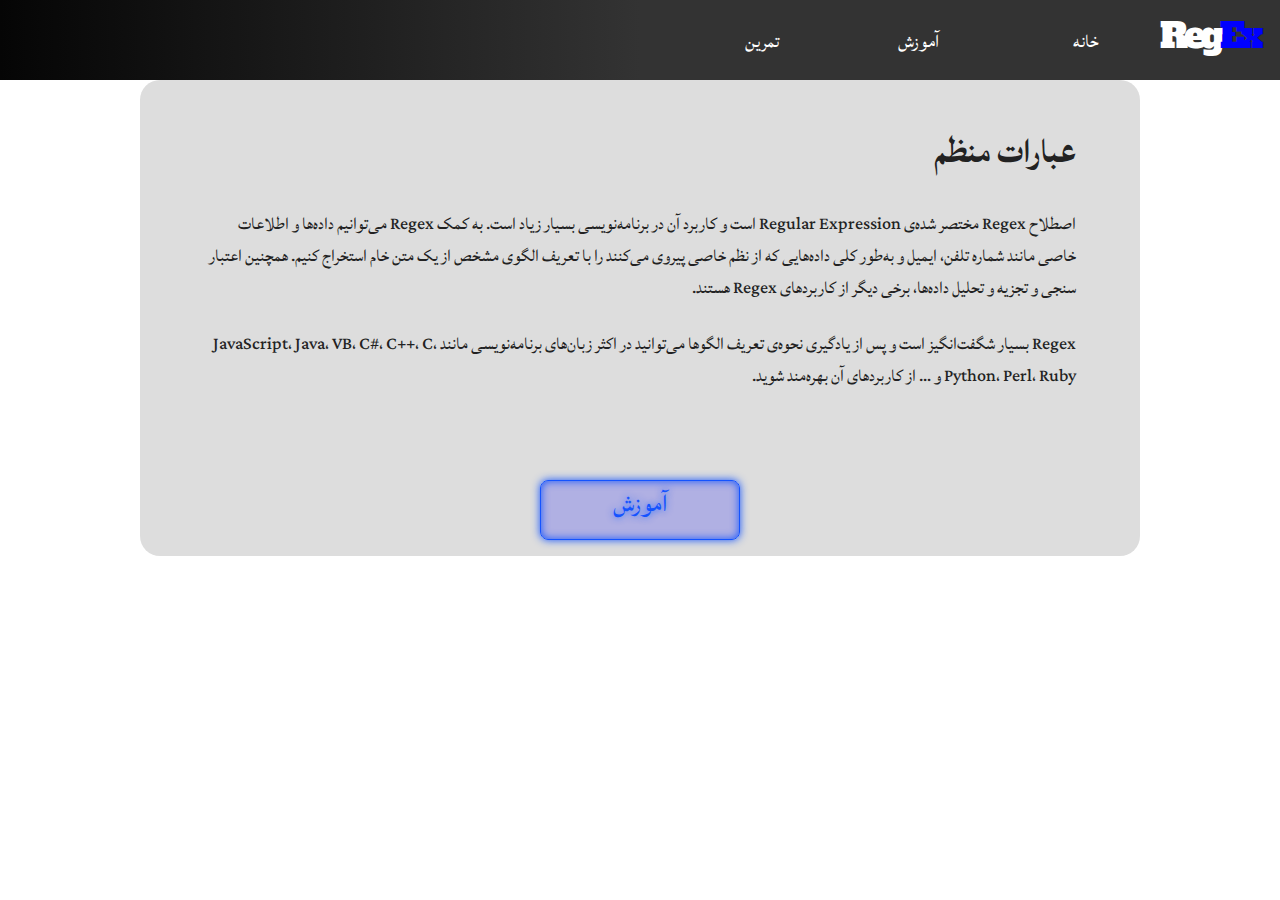
<file: index.html>
<!DOCTYPE html>
<html lang="en">
<head>
    <meta charset="UTF-8">
    <meta http-equiv="X-UA-Compatible" content="IE=edge">
    <meta name="viewport" content="width=device-width, initial-scale=1.0">
    <link rel="stylesheet" href="https://use.fontawesome.com/releases/v5.15.3/css/all.css" integrity="sha384-SZXxX4whJ79/gErwcOYf+zWLeJdY/qpuqC4cAa9rOGUstPomtqpuNWT9wdPEn2fk" crossorigin="anonymous">
    <link rel="preconnect" href="https://fonts.gstatic.com">
    <link href="https://fonts.googleapis.com/css2?family=Alfa+Slab+One&display=swap" rel="stylesheet">
    <link href="https://fonts.googleapis.com/css2?family=Lateef&display=swap" rel="stylesheet">
    <link rel="stylesheet" href="./css/main.css">
    <title>خانه</title>
</head>
<body>
    <nav> 
        <ul>
            <li class="logo">Reg<span class="color-1">Ex</span> </li>
            <li><a href="./index.html"><i class="fas fa-home"></i> خانه </a></li>
            <li><a href="./tutorial.html"><i class="fab fa-leanpub"></i> آموزش </a></li>
            <li><a href="./exercise.html"><i class="fab fa-phoenix-framework"></i> تمرین </i></a></li>
        </ul>
    </nav>
    <section id="home">
        <div class="container">
            <h1>عبارات منظم</h1>
            <p>
                اصطلاح Regex مختصر شده‌ی Regular Expression است و کاربرد آن در برنامه‌نویسی بسیار زیاد است. به کمک Regex می‌توانیم داده‌ها و اطلاعات خاصی مانند شماره تلفن، ایمیل و به‌طور کلی داده‌هایی که از نظم خاصی پیروی می‌کنند را با تعریف الگوی مشخص از یک متن خام استخراج کنیم. همچنین اعتبار سنجی و تجزیه و تحلیل داده‌ها، برخی دیگر از کاربردهای Regex هستند.
            </p>
            <p>
                Regex بسیار شگفت‌انگیز است و پس از یادگیری نحوه‌ی تعریف الگوها می‌توانید در اکثر زبان‌های برنامه‌نویسی مانند JavaScript، Java، VB، C#، C++، C، Python، Perl، Ruby و … از کاربردهای آن بهره‌مند شوید.
            </p>
            <br><br>
            <div class="neon-btn"><a href="./tutorial.html">آموزش</a></div>
        </div>
    </section>


 
</html>
</file>
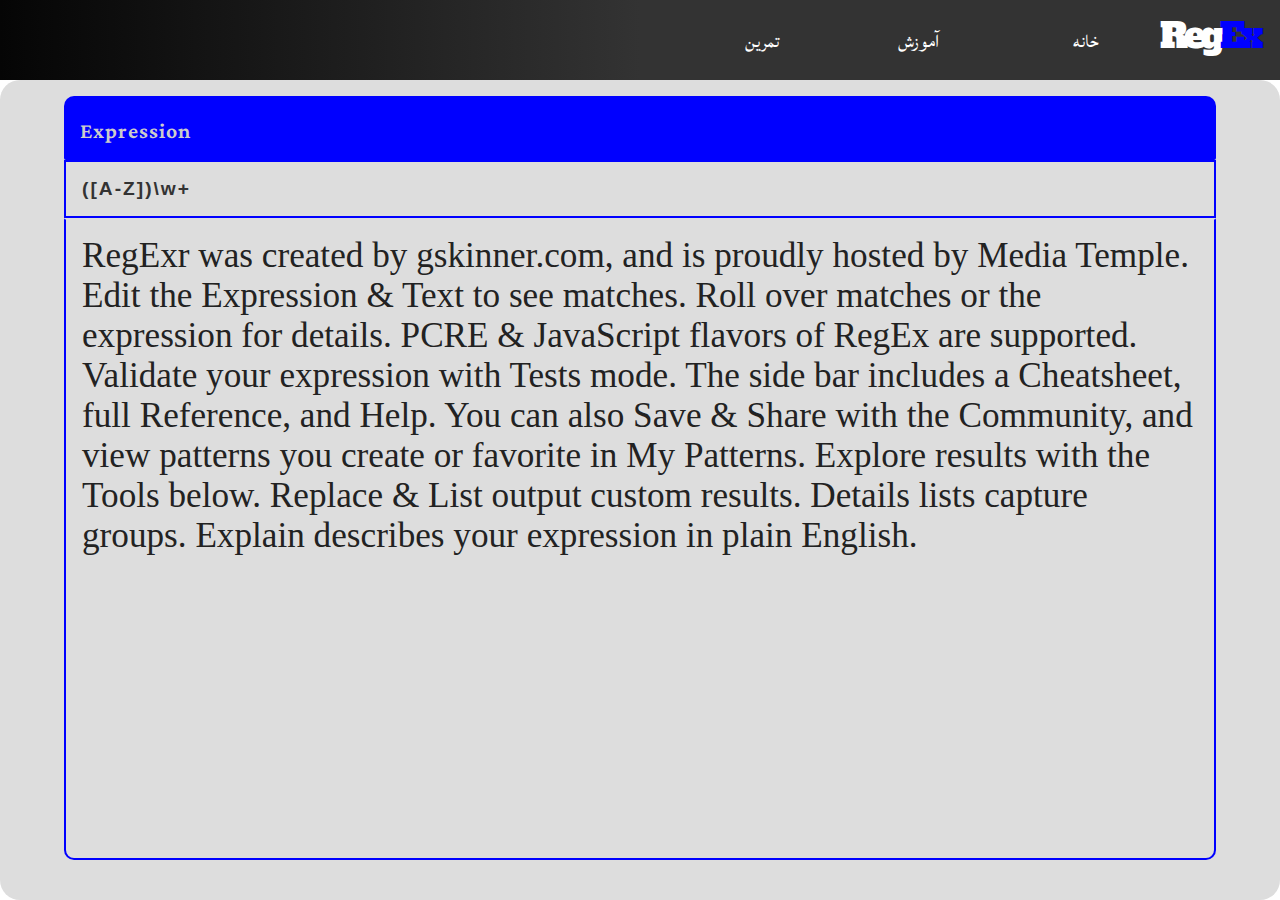
<file: exercise.html>
<!DOCTYPE html>
<html lang="en">
<head>
    <meta charset="UTF-8">
    <meta http-equiv="X-UA-Compatible" content="IE=edge">
    <meta name="viewport" content="width=device-width, initial-scale=1.0">
    <link rel="stylesheet" href="https://use.fontawesome.com/releases/v5.15.3/css/all.css" integrity="sha384-SZXxX4whJ79/gErwcOYf+zWLeJdY/qpuqC4cAa9rOGUstPomtqpuNWT9wdPEn2fk" crossorigin="anonymous">
    <link rel="preconnect" href="https://fonts.gstatic.com">
    <link href="https://fonts.googleapis.com/css2?family=Alfa+Slab+One&display=swap" rel="stylesheet">
    <link href="https://fonts.googleapis.com/css2?family=Lateef&display=swap" rel="stylesheet">
    <script src="https://cdnjs.cloudflare.com/ajax/libs/jquery/3.6.0/jquery.min.js"></script>
    <link rel="stylesheet" href="./css/main.css">
    <title>تمرین</title>
</head>
<body>
    <nav> 
        <ul>
            <li class="logo">Reg<span class="color-1">Ex</span> </li>
            <li><a href="./index.html"><i class="fas fa-home"></i> خانه </a></li>
            <li><a href="./tutorial.html"><i class="fab fa-leanpub"></i> آموزش </a></li>
            <li><a href="./exercise.html"><i class="fab fa-phoenix-framework"></i> تمرین </i></a></li>
        </ul>
    </nav>
    <section id="exercise">
        <div class="container">
            <div class="secnd-nav">
                <p>Expression</p>
            </div>
                <input type="text" name="Expression-box" id="Expression-box" autocomplete="off" value = '([A-Z])\w+' onclick = regex()>
                <p id="test-text">RegExr was created by gskinner.com, and is proudly hosted by Media Temple. Edit the Expression & Text to see matches. Roll over matches or the expression for details. PCRE & JavaScript flavors of RegEx are supported. Validate your expression with Tests mode. The side bar includes a Cheatsheet, full Reference, and Help. You can also Save & Share with the Community, and view patterns you create or favorite in My Patterns. Explore results with the Tools below. Replace & List output custom results. Details lists capture groups. Explain describes your expression in plain English.</p>
            </div>

<script>
    let RegExInput =  document.querySelector('#test-text').innerHTML;
    function regex(){
    var copy = RegExInput;
    let inputStr = document.querySelector('#Expression-box').value;
    let resultArr =copy.match(new RegExp(inputStr, 'g'));
    resultArr.sort();
    var copy = RegExInput;
    for(let i=0 ; i < resultArr.length ; i++)
        copy = copy.replaceAll(resultArr[i], "<span class='highlight'>" + resultArr[i] + "</span>");
    document.querySelector('#test-text').innerHTML=copy;
    }
    
    
    
    
    /*
    let arr = new Array(); 
    for(let i =0 ; i< resultArr.length; i++)
    arr.push(RegExInput.search(resultArr[i],'g'));

    // console.log(resultArr);
    
    for(var i=0;i<resultArr.length;i++)
    {
        highlight(resultArr[i] , arr[i]);
        console.log(i +" : " + resultArr[i] + " __ " + arr[i] );
    }


    function highlight(text , indx) {
    var inputText = document.querySelector('#test-text');
    var innerHTML = inputText.innerHTML;
    var index = indx;
    if (index >= 0) { 
    innerHTML = innerHTML.substring(0,index) + "<span class='highlight'>" + innerHTML.substring(index,index+text.length) + "</span>" + innerHTML.substring(index + text.length);
    inputText.innerHTML = innerHTML;
    }
    }*/

</script>
</body>
</html>
</file>
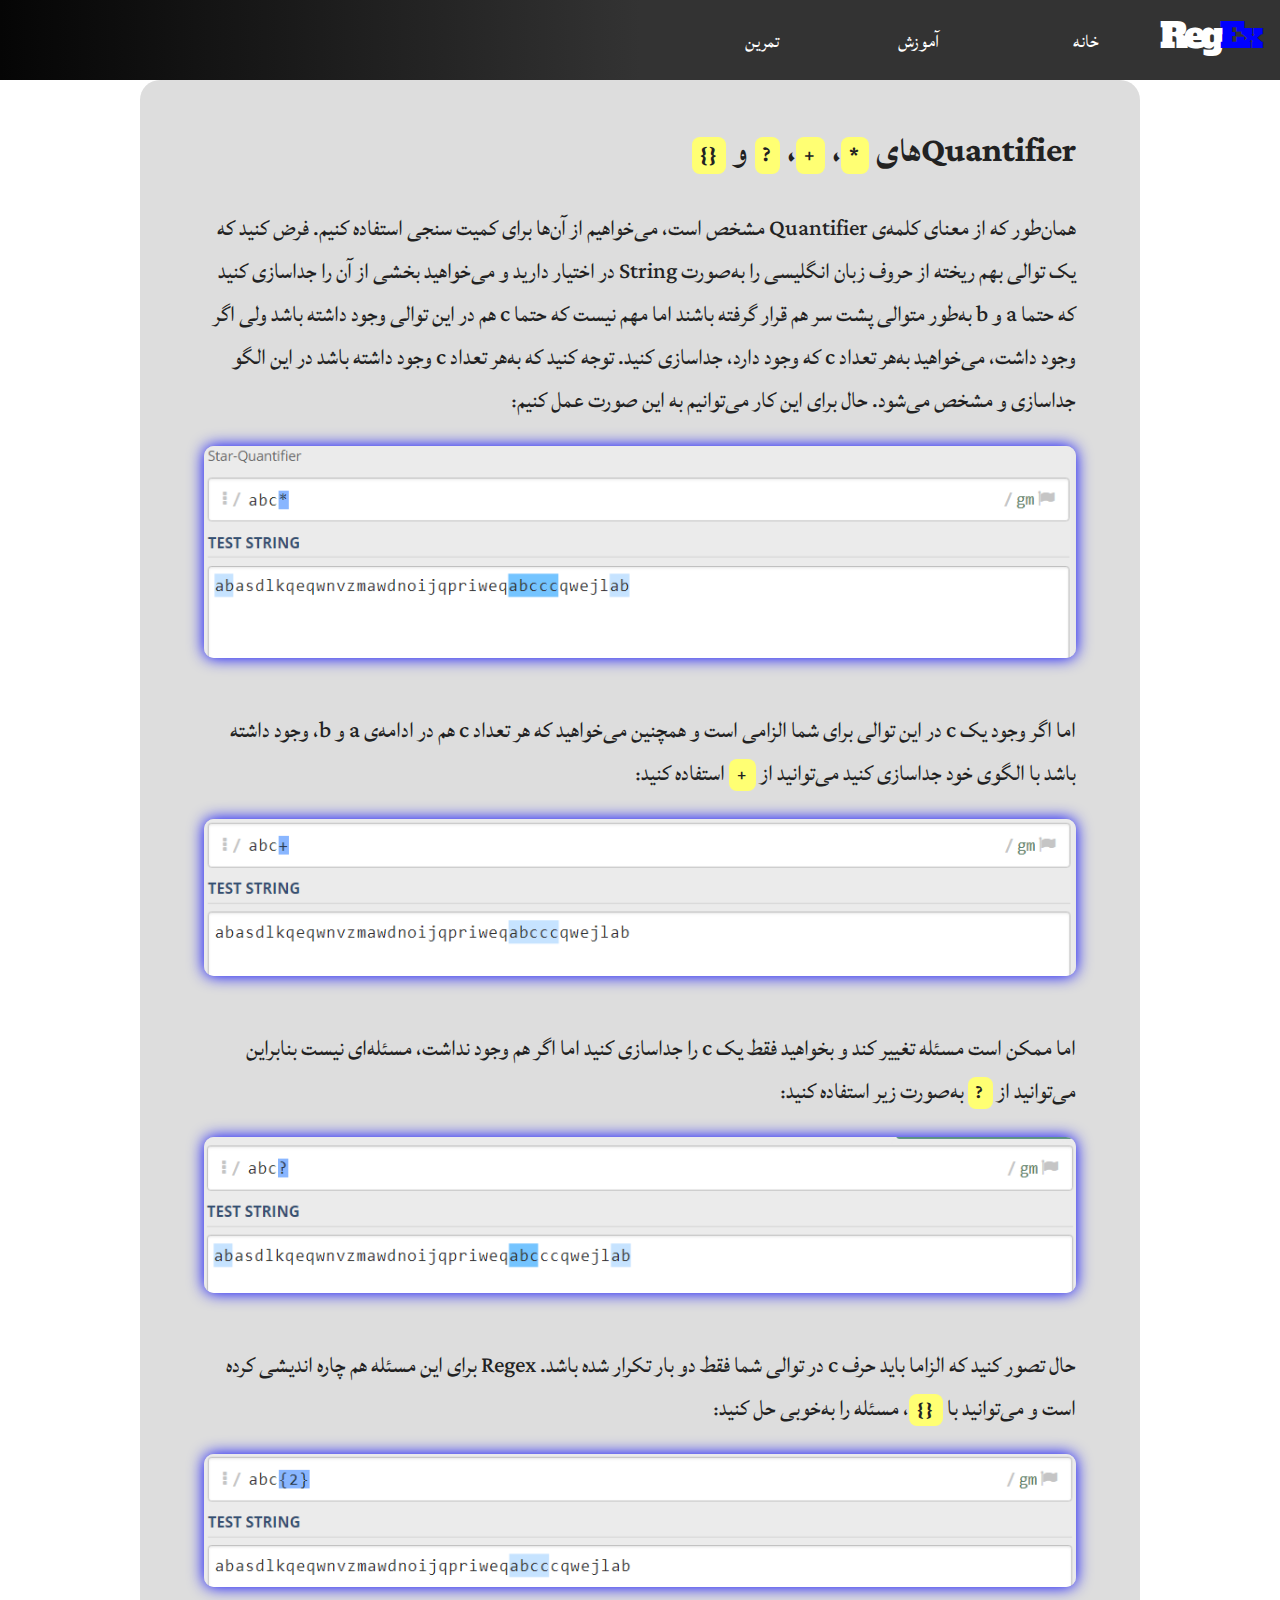
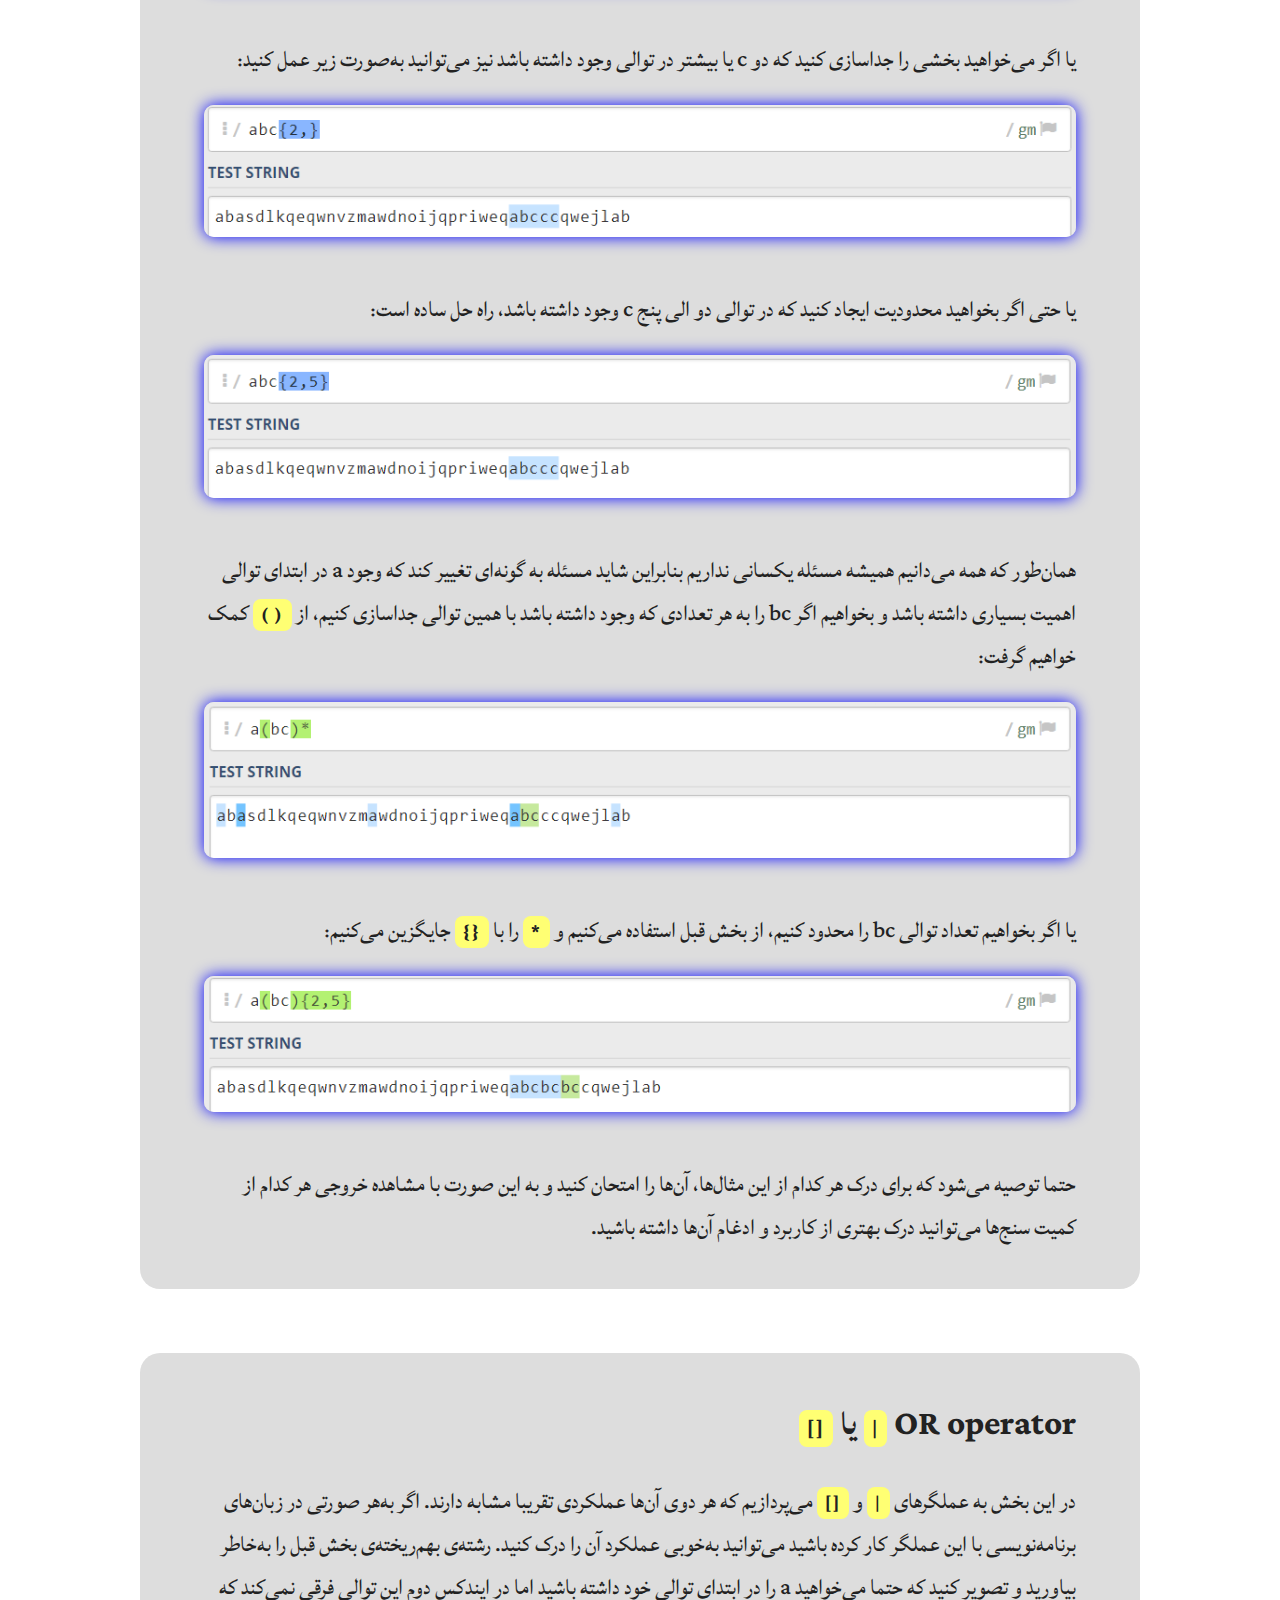
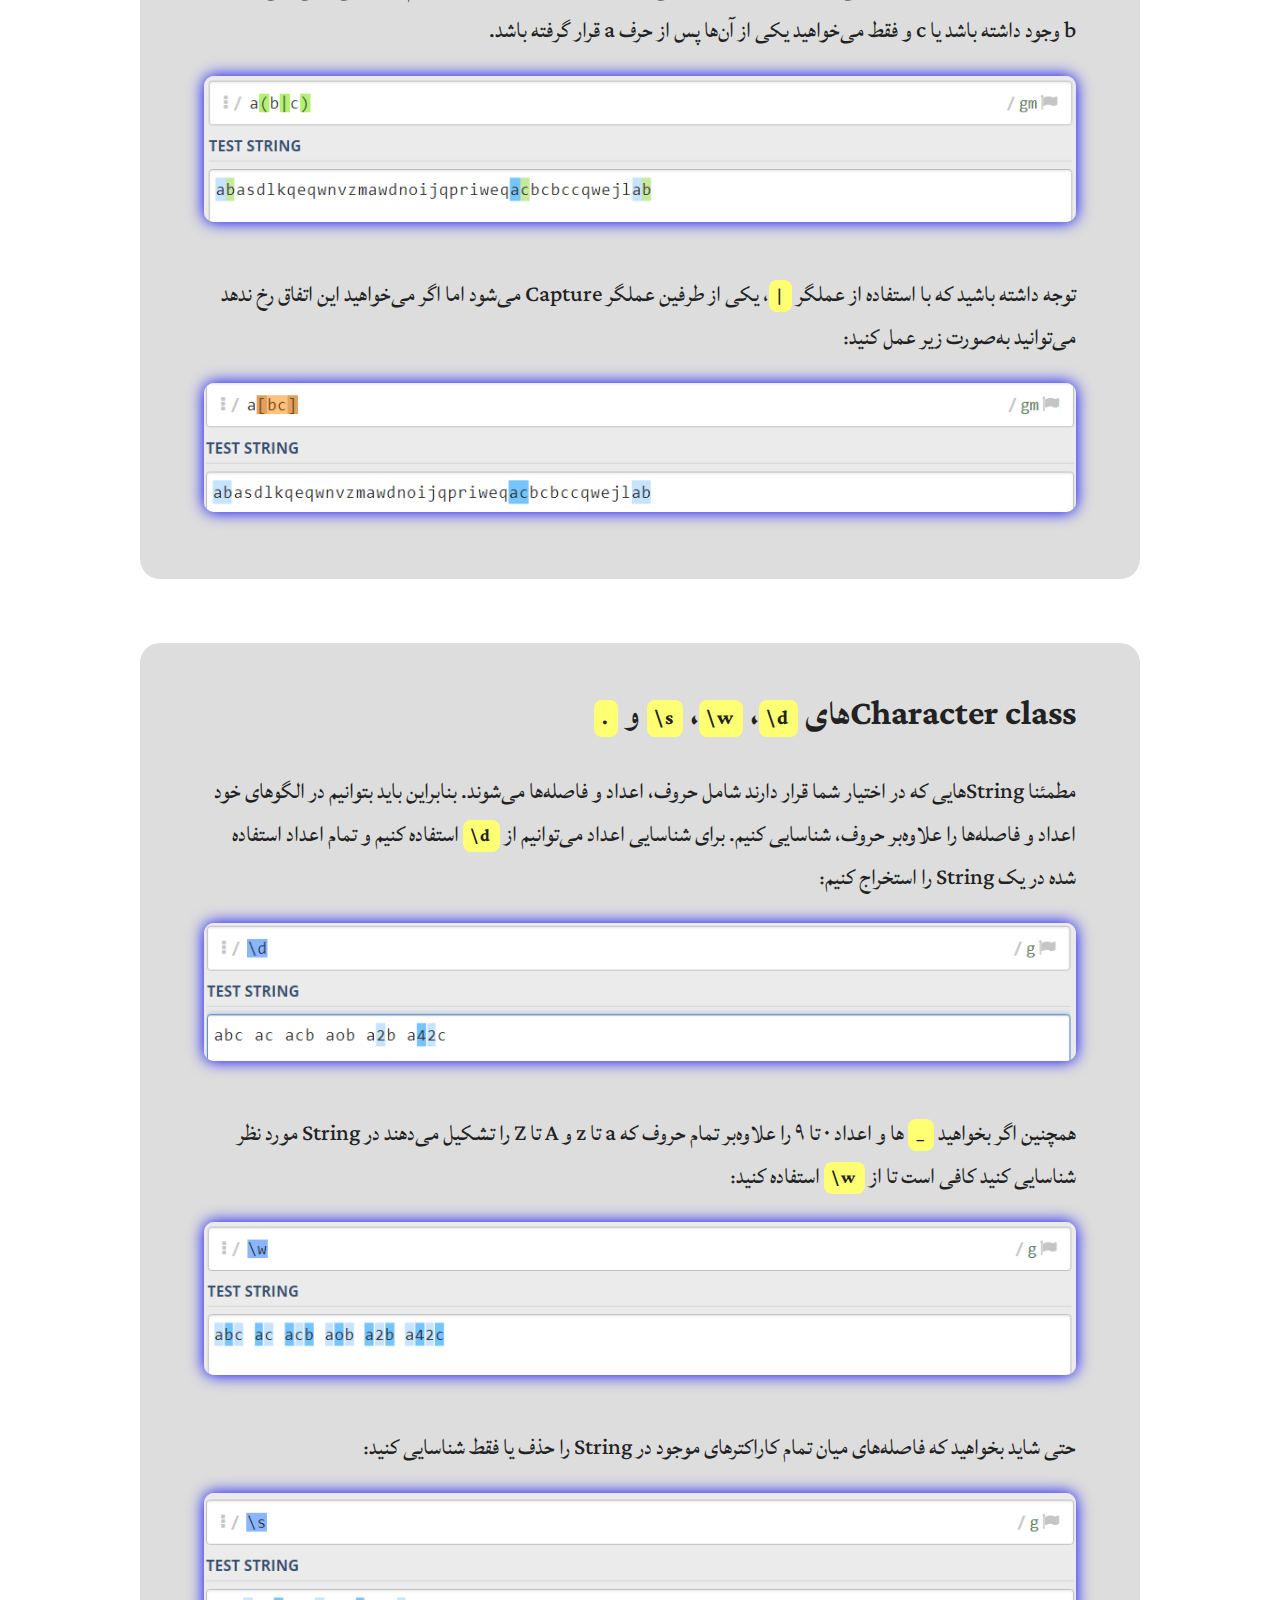
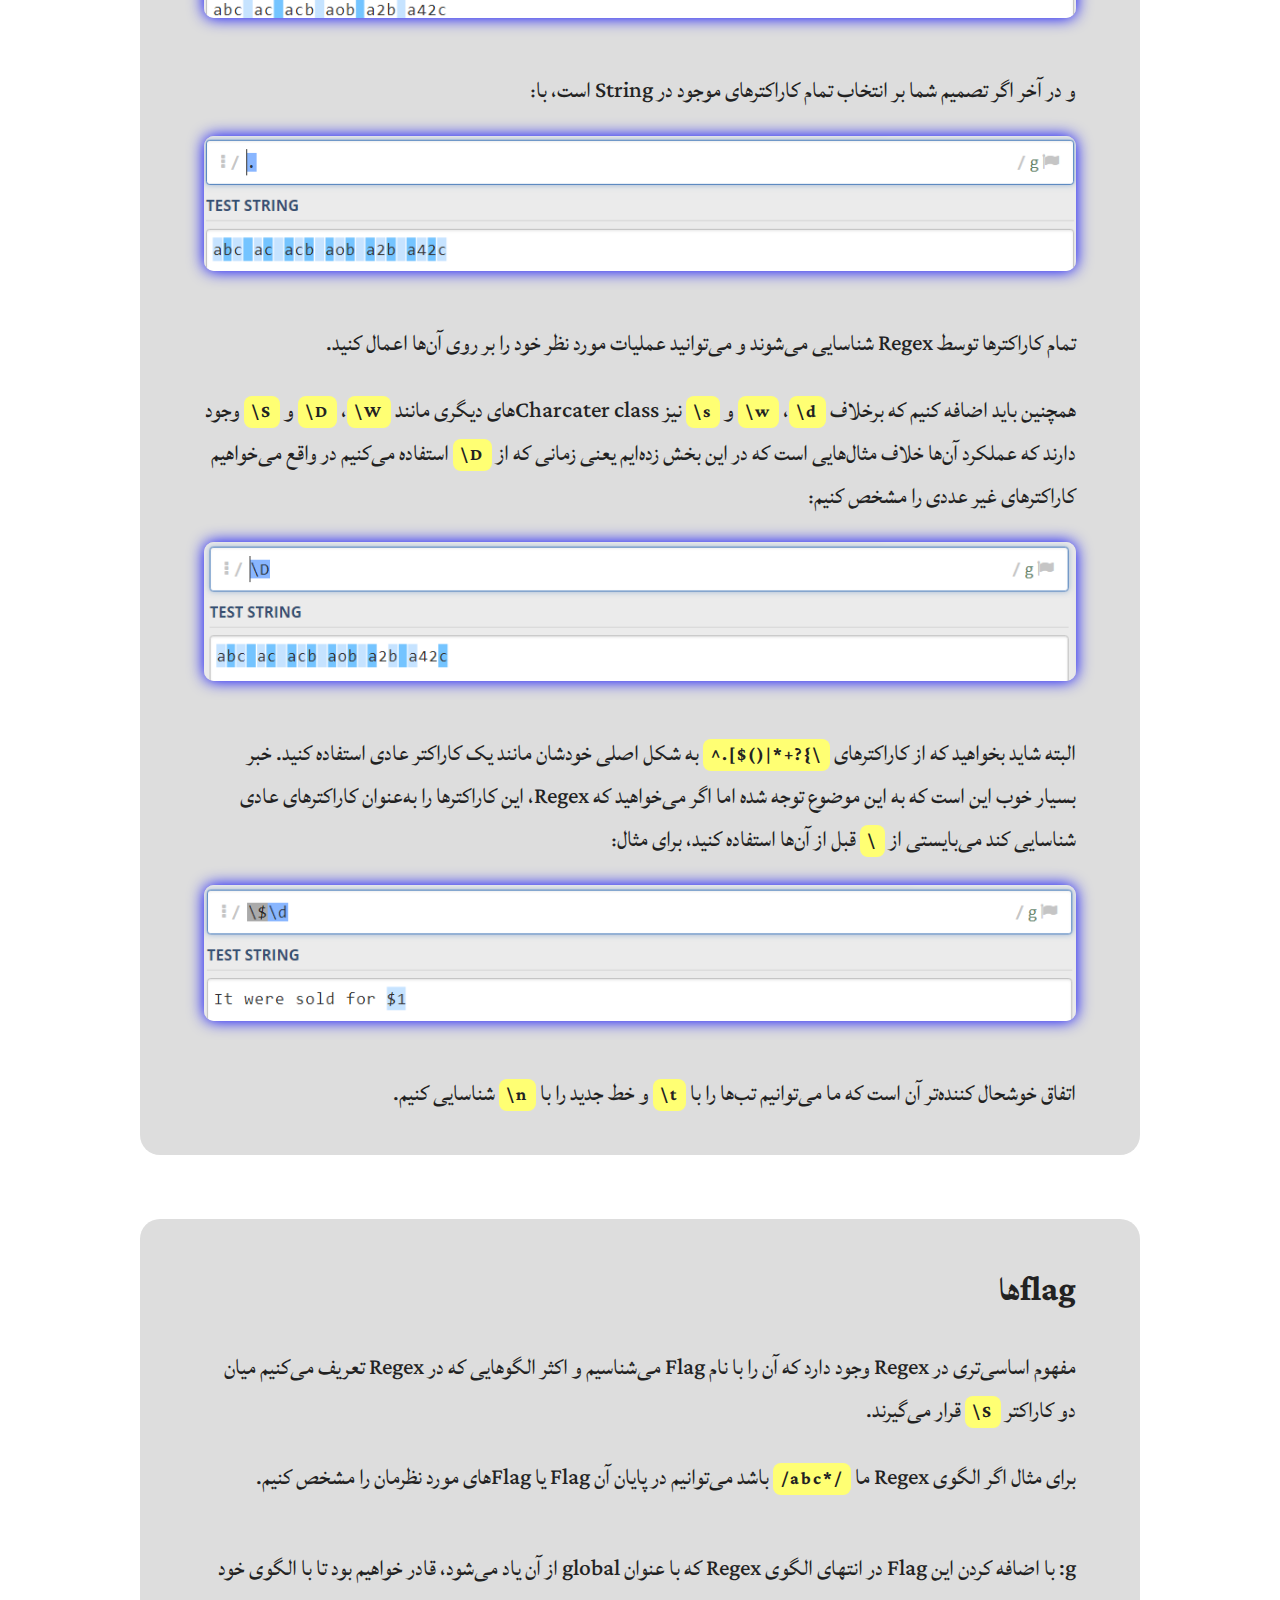
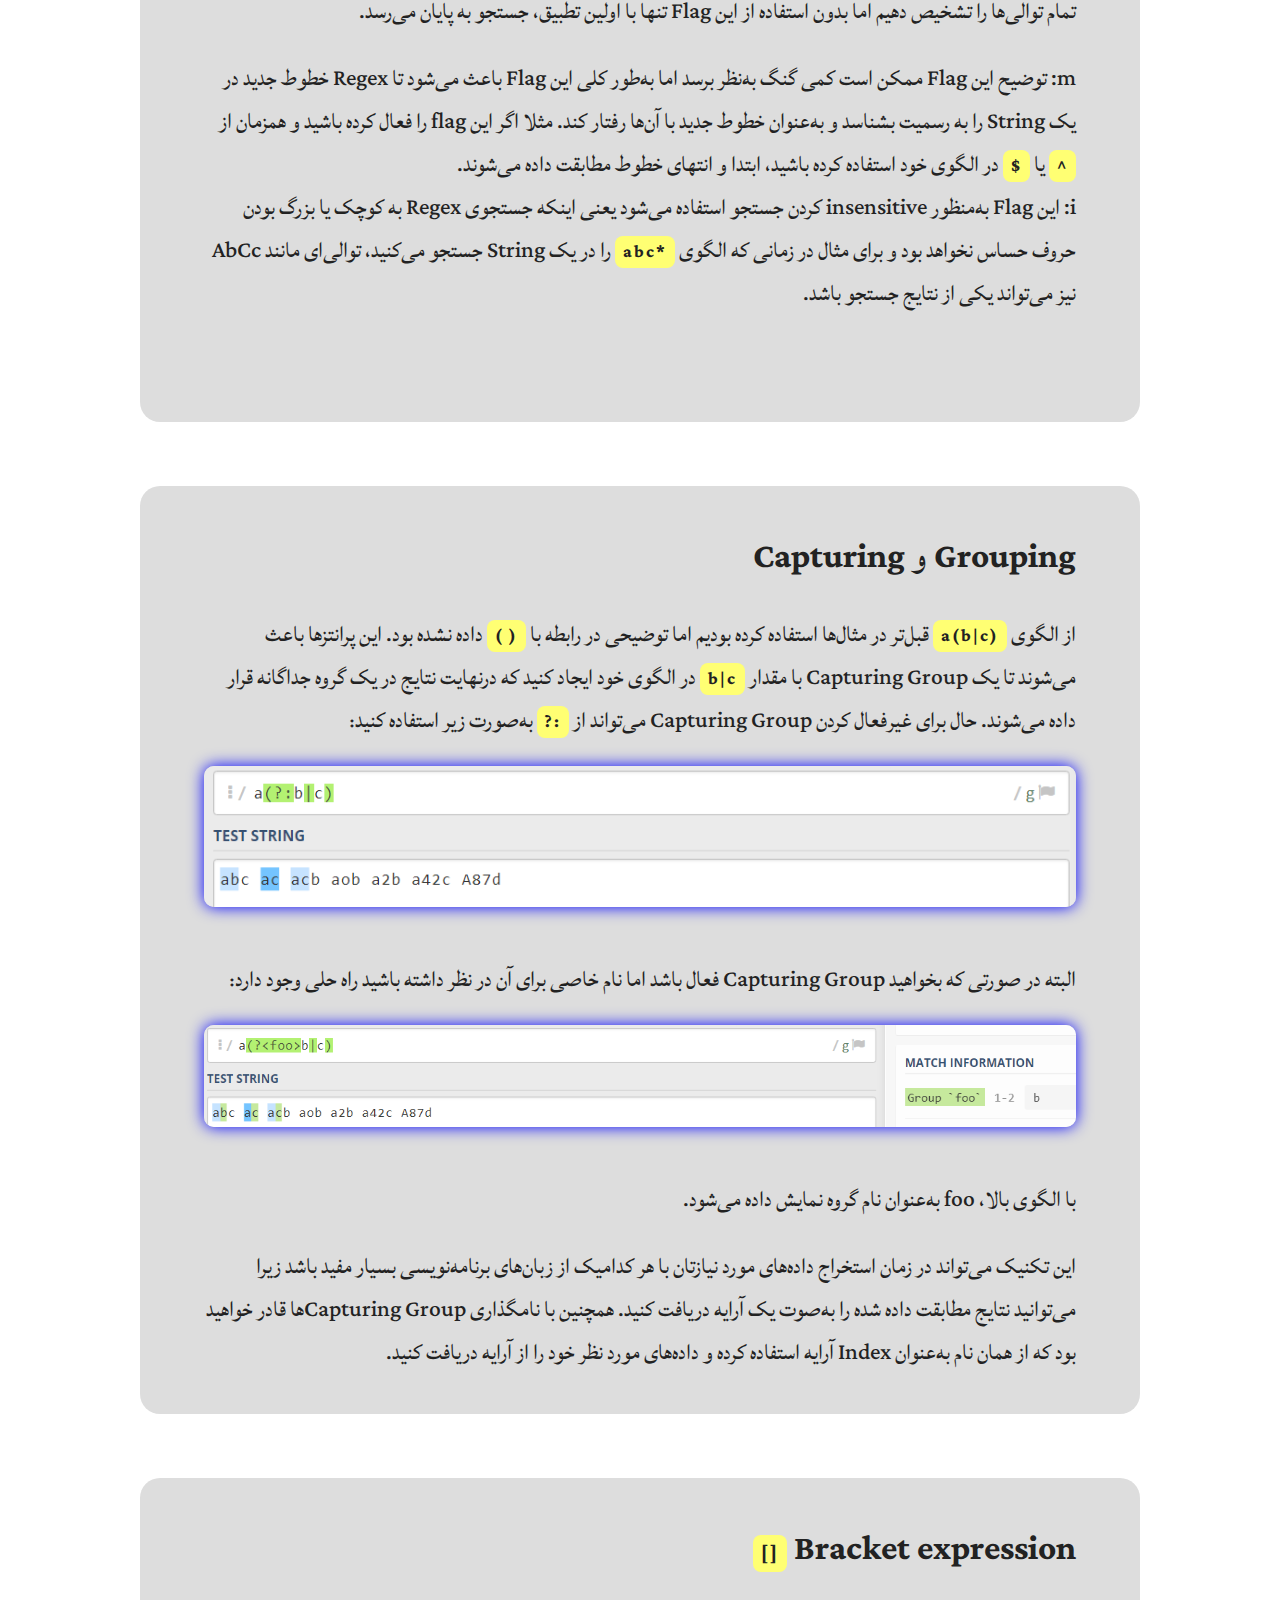
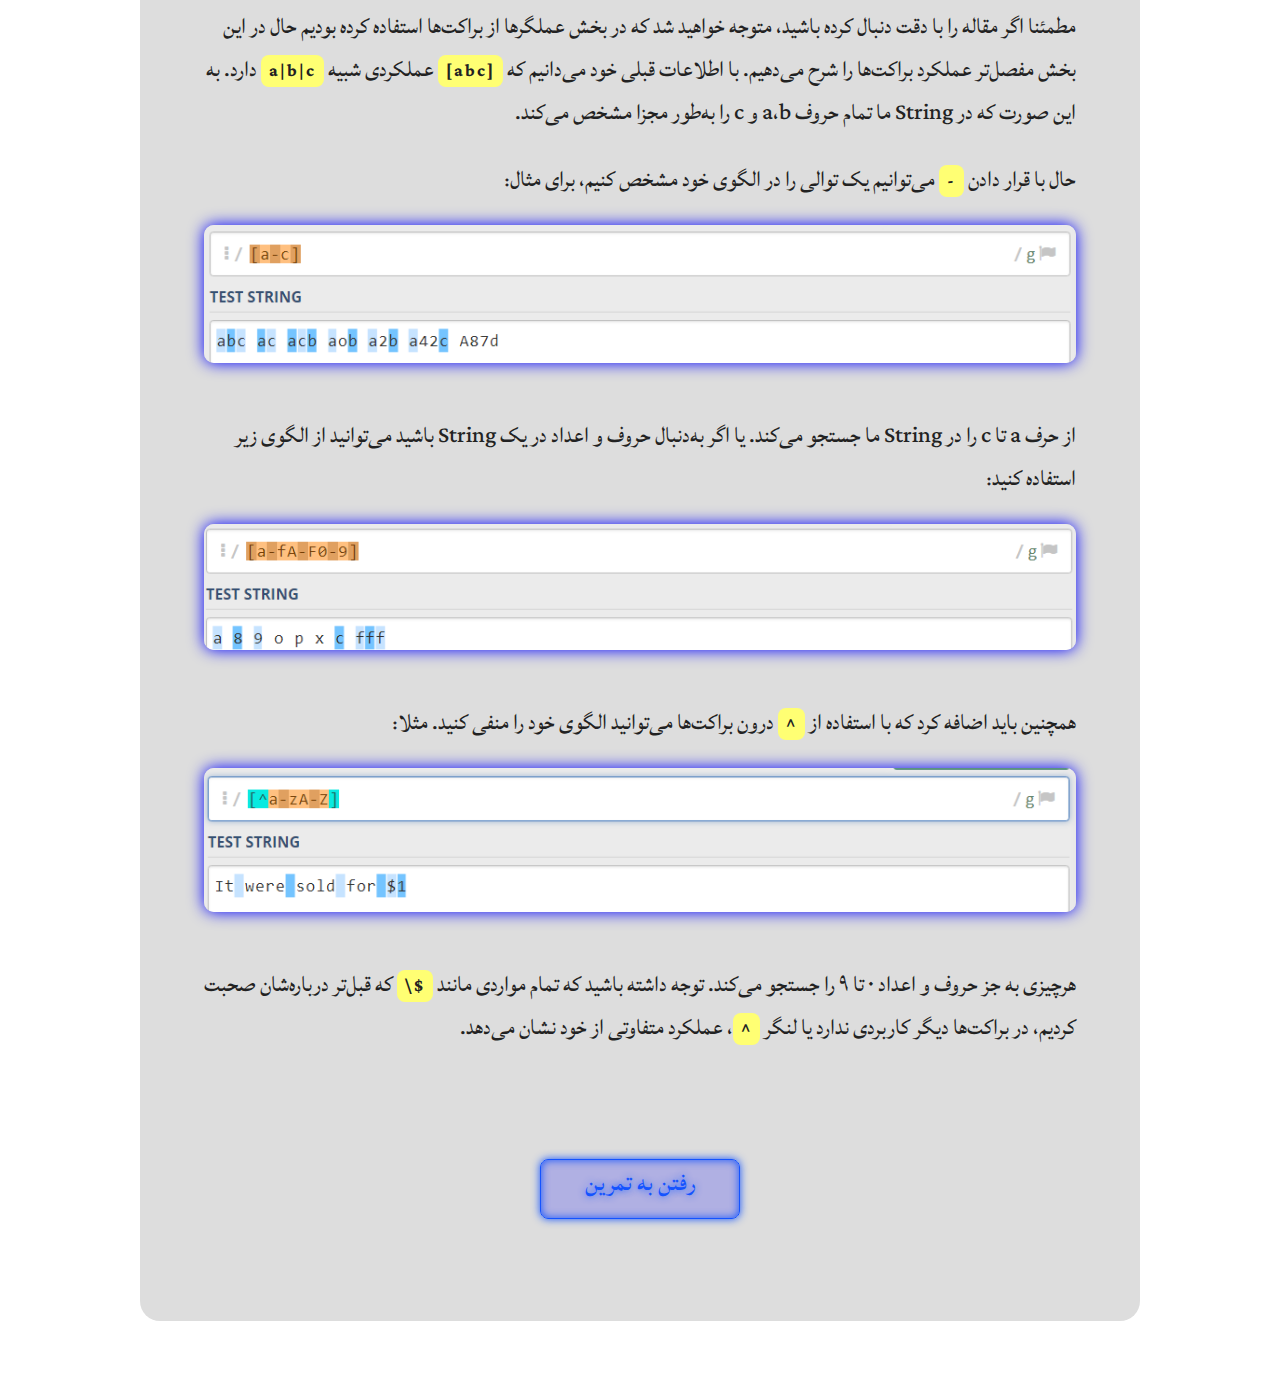
<file: tutorial.html>
<!DOCTYPE html>
<html lang="en">
<head>
    <meta charset="UTF-8">
    <meta http-equiv="X-UA-Compatible" content="IE=edge">
    <meta name="viewport" content="width=device-width, initial-scale=1.0">
    <link rel="stylesheet" href="https://use.fontawesome.com/releases/v5.15.3/css/all.css" integrity="sha384-SZXxX4whJ79/gErwcOYf+zWLeJdY/qpuqC4cAa9rOGUstPomtqpuNWT9wdPEn2fk" crossorigin="anonymous">
    <link rel="preconnect" href="https://fonts.gstatic.com">
    <link href="https://fonts.googleapis.com/css2?family=Alfa+Slab+One&display=swap" rel="stylesheet">
    <link href="https://fonts.googleapis.com/css2?family=Lateef&display=swap" rel="stylesheet">
    <!-- <link href="./font/Lateef/Lateef-Regular.ttf" rel="stylesheet"> -->

    <link rel="stylesheet" href="./css/main.css">
    <title>آموزش</title>
</head>
<body>
    <nav> 
        <ul>
            <li class="logo">Reg<span class="color-1">Ex</span> </li>
            <li><a href="./index.html"><i class="fas fa-home"></i> خانه </a></li>
            <li><a href="./tutorial.html"><i class="fab fa-leanpub"></i> آموزش </a></li>
            <li><a href="./exercise.html"><i class="fab fa-phoenix-framework"></i> تمرین </i></a></li>
        </ul>
    </nav>
    <section id="tut2" class="tutorial">
        <div class="container">
            <h2>Quantifierهای <span class="arnd">*</span>، <span class="arnd">+</span>، <span class="arnd">?</span> و <span class="arnd">{}</span></h2>
            <p>همان‌طور که از معنای کلمه‌ی Quantifier مشخص است، می‌خواهیم از آن‌ها برای کمیت سنجی استفاده کنیم. فرض کنید که یک توالی بهم ریخته از حروف زبان انگلیسی را به‌صورت String در اختیار دارید و می‌خواهید بخشی از آن را جداسازی کنید که حتما a و b به‌طور متوالی پشت‌ سر هم قرار گرفته باشند اما مهم نیست که حتما c هم در این توالی وجود داشته باشد ولی اگر وجود داشت، می‌خواهید به‌هر تعداد c که وجود دارد، جداسازی کنید. توجه کنید که به‌هر تعداد c وجود داشته باشد در این الگو جداسازی و مشخص می‌شود. حال برای این کار می‌توانیم به این صورت عمل کنیم:</p>
            <img src="./img/t2-1.png" class="image" alt="">
            <br>
            <p>اما اگر وجود یک c در این توالی برای شما الزامی است و همچنین می‌خواهید که هر تعداد c هم در ادامه‌ی a و b، وجود داشته باشد با الگوی خود جداسازی کنید می‌توانید از <span class="arnd">+</span> استفاده کنید:</p>
            <img src="./img/t2-2.png" class="image" alt="">
            <br>
            <p>اما ممکن است مسئله تغییر کند و بخواهید فقط یک c را جداسازی کنید اما اگر هم وجود نداشت، مسئله‌ای نیست بنابراین می‌توانید از <span class="arnd">?</span> به‌صورت زیر استفاده کنید:</p>
            <img src="./img/t2-3.png" class="image" alt="">
            <br>
            <p>حال تصور کنید که الزاما باید حرف c در توالی شما فقط دو بار تکرار شده باشد. Regex برای این مسئله هم چاره اندیشی کرده است و می‌توانید با <span class="arnd">{}</span>، مسئله را به‌خوبی حل کنید:</p>
            <img src="./img/t2-4.png" class="image" alt="">
            <br>
            <p>یا اگر می‌خواهید بخشی را جداسازی کنید که دو c یا بیشتر در توالی وجود داشته باشد نیز می‌توانید به‌صورت زیر عمل کنید:            </p>
            <img src="./img/t2-5.png" class="image" alt="">
            <br>
            <p>یا حتی اگر بخواهید محدودیت ایجاد کنید که در توالی دو الی پنج c وجود داشته باشد، راه حل ساده است:            </p>
            <img src="./img/t2-6.png" class="image" alt="">
            <br>
            <p>همان‌طور که همه می‌دانیم همیشه مسئله یکسانی نداریم بنابراین شاید مسئله به گونه‌ای تغییر کند که وجود a در ابتدای توالی اهمیت بسیاری داشته باشد و بخواهیم اگر bc را به هر تعدادی که وجود داشته باشد با همین توالی جداسازی کنیم، از <span class="arnd">( )</span> کمک خواهیم گرفت:</p>
            <img src="./img/t2-7.png" class="image" alt="">
            <br>
            <p>یا اگر بخواهیم تعداد توالی bc را محدود کنیم، از بخش قبل استفاده می‌کنیم و <span class="arnd">*</span> را با <span class="arnd">{}</span> جایگزین می‌کنیم:            </p>
            <img src="./img/t2-8.png" class="image" alt="">
            <br>
            <p>حتما توصیه می‌شود که برای درک هر کدام از این مثال‌ها، آن‌ها را امتحان کنید و به‌ این صورت با مشاهده خروجی هر کدام از کمیت سنج‌ها می‌توانید درک بهتری از کاربرد و ادغام آن‌ها داشته باشید.</p>

        </div>
    </section>
    <section id="tut3" class="tutorial">
        <div class="container">
            <h2>OR operator <span class="arnd">|</span> یا <span class="arnd">[]</span></h2>
            <p>در این بخش به عملگرهای <span class="arnd">|</span> و <span class="arnd">[]</span> می‌پردازیم که هر دوی آن‌ها عملکردی تقریبا مشابه دارند. اگر به‌هر صورتی در زبان‌های برنامه‌نویسی با این عملگر کار کرده باشید می‌توانید به‌خوبی عملکرد آن را درک کنید. رشته‌ی بهم‌ریخته‌ی بخش قبل را به‌خاطر بیاورید و تصویر کنید که حتما می‌خواهید a را در ابتدای توالی خود داشته باشید اما در ایندکس دوم این توالی فرقی نمی‌کند که b وجود داشته باشد یا c و فقط می‌خواهید یکی از آن‌ها پس از حرف a قرار گرفته باشد.</p>
            <img src="./img/t3-1.png" class="image" alt="">
            <br>
            <p>توجه داشته باشید که با استفاده از عملگر <span class="arnd">|</span>، یکی از طرفین عملگر Capture می‌شود اما اگر می‌خواهید این اتفاق رخ ندهد می‌توانید به‌صورت زیر عمل کنید:            </p>
            <img src="./img/t3-2.png" class="image" alt="">
            <br>
        
        </div>
    </section>
    <section id="tut4" class="tutorial">
        <div class="container">
            <h2>Character classهای <span class="arnd">\d</span>، <span class="arnd">\w</span>، <span class="arnd">\s</span> و <span class="arnd">.</span></h2>
            <p>مطمئنا Stringهایی که در اختیار شما قرار دارند شامل حروف، اعداد و فاصله‌ها می‌شوند. بنابراین باید بتوانیم در الگوهای خود اعداد و فاصله‌ها را علاوه‌بر حروف، شناسایی کنیم. برای شناسایی اعداد می‌توانیم از <span class="arnd">\d</span> استفاده کنیم و تمام اعداد استفاده شده در یک String را استخراج کنیم:</p>
            <img src="./img/t4-1.png" class="image" alt="">
            <br>
            <p>همچنین اگر بخواهید <span class="arnd">_</span> ها و اعداد ۰ تا ۹ را علاوه‌بر تمام حروف که a تا z و A تا Z را تشکیل می‌دهند در String مورد نظر شناسایی کنید کافی است تا از <span class="arnd">\w</span> استفاده کنید:            </p>
            <img src="./img/t4-2.png" class="image" alt="">
            <br>
            <p>حتی شاید بخواهید که فاصله‌های میان تمام کاراکترهای موجود در String را حذف یا فقط شناسایی کنید:            </p>
            <img src="./img/t4-3.png" class="image" alt="">
            <br>
            <p>و در آخر اگر تصمیم شما بر انتخاب تمام کاراکترهای موجود در String است، با:            </p>
            <img src="./img/t4-4.png" class="image" alt="">
            <br>
            <p>تمام کاراکترها توسط Regex شناسایی می‌شوند و می‌توانید عملیات مورد نظر خود را بر روی آن‌ها اعمال کنید.            </p>
            <p>همچنین باید اضافه کنیم که برخلاف <span class="arnd">\d</span>، <span class="arnd">\w</span> و <span class="arnd">\s</span> نیز Charcater classهای دیگری مانند <span class="arnd">\W</span>، <span class="arnd">\D</span> و <span class="arnd">\S</span> وجود دارند که عملکرد آن‌ها خلاف مثال‌هایی است که در این بخش زده‌ایم یعنی زمانی که از <span class="arnd">\D</span> استفاده می‌کنیم در واقع می‌خواهیم کاراکترهای غیر عددی را مشخص کنیم:            </p>
            <img src="./img/t4-5.png" class="image" alt="">
            <br>
            <p>البته شاید بخواهید که از کاراکترهای <span class="arnd">^.[$()|*+?{\</span> به شکل اصلی خودشان مانند یک کاراکتر عادی استفاده کنید. خبر بسیار خوب این است که به این موضوع توجه شده اما اگر می‌خواهید که Regex، این کاراکترها را به‌عنوان کاراکترهای عادی شناسایی کند می‌بایستی از <span class="arnd">\</span> قبل از آن‌ها استفاده کنید، برای مثال:            </p>
            <img src="./img/t4-6.png" class="image" alt="">
            <br>
            <p>اتفاق خوشحال کننده‌تر آن است که ما می‌توانیم تب‌ها را با <span class="arnd">\t</span> و خط جدید را با <span class="arnd">\n</span> شناسایی کنیم.            </p>

        </div>
    </section>
    <section id="tut5" class="tutorial">
        <div class="container">
            <h2>flagها</h2>
            <p>مفهوم اساسی‌تری در Regex وجود دارد که آن را با نام Flag می‌شناسیم و اکثر الگوهایی که در Regex تعریف می‌کنیم میان دو کاراکتر <span class="arnd">\S</span> قرار می‌گیرند.</p>
            <p>برای مثال اگر الگوی Regex ما <span class="arnd">/abc*/</span> باشد می‌توانیم در پایان آن Flag یا Flagهای مورد نظرمان را مشخص کنیم.</p>
            <p>
                <ul>
                    <li>
                        <p>g: با اضافه کردن این Flag در انتهای الگوی Regex که با عنوان global از آن یاد می‌شود، قادر خواهیم بود تا با الگوی خود تمام توالی‌ها را تشخیص دهیم اما بدون استفاده از این Flag تنها با اولین تطبیق، جستجو به پایان می‌رسد.</p>
                    </li>
                    <li>
                        m: توضیح این Flag ممکن است کمی گنگ به‌نظر برسد اما به‌طور کلی این Flag باعث می‌شود تا Regex خطوط جدید در یک String را به رسمیت بشناسد و به‌عنوان خطوط جدید با آن‌ها رفتار کند. مثلا اگر این flag را فعال کرده باشید و همزمان از <span class="arnd">^</span> یا <span class="arnd">$</span> در الگوی خود استفاده کرده باشید، ابتدا و انتهای خطوط مطابقت داده می‌شوند.
                    </li>
                    <li>
                        <p>i: این Flag به‌منظور insensitive کردن جستجو استفاده می‌شود یعنی اینکه جستجوی Regex به کوچک یا بزرگ بودن حروف حساس نخواهد بود و برای مثال در زمانی که الگوی <span class="arnd">abc*</span> را در یک String جستجو می‌کنید، توالی‌ای مانند AbCc نیز می‌تواند یکی از نتایج جستجو باشد.                        </p>
                    </li>
                </ul>
            </p>
            <br>

        </div>
    </section>
    <section id="tut6" class="tutorial">
        <div class="container">
            <h2>Grouping و Capturing            </h2>
            <p>از الگوی <span class="arnd">a(b|c)</span> قبل‌تر در مثال‌ها استفاده کرده بودیم اما توضیحی در رابطه با <span class="arnd">( )</span> داده نشده بود. این پرانتزها باعث می‌شوند تا یک Capturing Group با مقدار <span class="arnd">b|c</span> در الگوی خود ایجاد کنید که درنهایت نتایج در یک گروه جداگانه قرار داده می‌شوند. حال برای غیرفعال کردن Capturing Group می‌تواند از <span class="arnd">?:</span> به‌صورت زیر استفاده کنید:</p>
            <img src="./img/t6-1.png" class="image" alt="">
            <br>
            <p>البته در صورتی که بخواهید Capturing Group فعال باشد اما نام خاصی برای آن در نظر داشته باشید راه حلی وجود دارد:            </p>
            <img src="./img/t6-2.png" class="image" alt="">
            <br>
            <p>با الگوی بالا، foo به‌عنوان نام گروه نمایش داده می‌شود.</p>
            <p>این تکنیک می‌تواند در زمان استخراج داده‌های مورد نیازتان با هر کدامیک از زبان‌های برنامه‌نویسی بسیار مفید باشد زیرا می‌توانید نتایج مطابقت داده‌ شده را به‌صوت یک آرایه دریافت کنید. همچنین با نامگذاری Capturing Groupها قادر خواهید بود که از همان نام به‌عنوان Index آرایه استفاده کرده و داده‌های مورد نظر خود را از آرایه دریافت کنید.</p>
     
        </div>
    </section>
    <section id="tut7" class="tutorial">
        <div class="container">
            <h2>Bracket expression <span class="arnd">[]</span>            </h2>
            <p>مطمئنا اگر مقاله را با دقت دنبال کرده باشید، متوجه خواهید شد که در بخش عملگرها از براکت‌ها استفاده کرده بودیم حال در این بخش مفصل‌تر عملکرد براکت‌ها را شرح می‌دهیم. با اطلاعات قبلی خود می‌دانیم که <span class="arnd">[abc]</span> عملکردی شبیه <span class="arnd">a|b|c</span> دارد. به‌ این صورت که در String ما تمام حروف a،b و c را به‌طور مجزا مشخص می‌کند.            </p>
            <p>حال با قرار دادن <span class="arnd">-</span> می‌توانیم یک توالی را در الگوی خود مشخص کنیم، برای مثال:            </p>
            <img src="./img/t7-1.png" class="image" alt="">
            <br>
            <p>از حرف a تا c را در String ما جستجو می‌کند. یا اگر به‌دنبال حروف و اعداد در یک String باشید می‌توانید از الگوی زیر استفاده کنید:            </p>
            <img src="./img/t7-2.png" class="image" alt="">
            <br>
            <p>همچنین باید اضافه کرد که با استفاده از <span class="arnd">^</span> درون براکت‌ها می‌توانید الگوی خود را منفی کنید. مثلا:            </p>
            <img src="./img/t7-3.png" class="image" alt="">
            <br>
            <p>هرچیزی به جز حروف و اعداد ۰ تا ۹ را جستجو می‌کند. توجه داشته باشید که تمام مواردی مانند <span class="arnd">\$</span> که قبل‌تر درباره‌شان صحبت کردیم، در براکت‌ها دیگر کاربردی ندارد یا لنگر <span class="arnd">^</span>، عملکرد متفاوتی از خود نشان می‌دهد.</p>
            <br><br>
            <div class="neon-btn"><a href="./exercise.html">رفتن به تمرین</a></div>
            <br><br>
        </div>
    </section>
</html>
</file>
<file: css/main.css>
/* @import url(../font/Sahel-Bold.eot); */
:root{
  --color-1:blue;
  --clr-neon: hsl(224 100% 54%);
  --clr-bg: rgba(0, 0, 255, 0.2);
}
*{
  padding:0;
  margin:0;
  box-sizing: border-box;
}

body{
  width: 100vw;
  font-family: 'Lateef', cursive;
  font-size: 1.4rem;
  color:#222;
  direction: rtl;
}
li{list-style: none;}
a{text-decoration: none;}
.color-1{color:var(--color-1);}

.container{
  width:80%;
}

.neon-btn{
  margin:0 auto;
}
.neon-btn a{
    
  font-size:2rem;
  display: inline-block;
  cursor: pointer;
  text-decoration: none;
  border:var(--clr-neon) .025em solid;
  width:200px;
  height: 60px;
  color:var(--clr-neon);
  border-radius: .25em;
  text-shadow: 0 0 0.25em hsl(0 0% 100% /.25 ), 0 0 .245em var(--clr-neon) ;
  box-shadow: 0 0 0.25em 0 var(--clr-neon), inset 0 0 .25em 0 var(--clr-neon);
  position: relative;
  background-color: var(--clr-bg);
  text-align: center;
}

.neon-btn a::after{
  content: '';
  position: absolute;
  top:0;
  left:0;
  right: 0;
  bottom: 0;
  box-shadow:  0 0 1.5em 2em var(--clr-neon);
  opacity: 0;
  border-radius: 40%;
  background-color: var(--clr-neon);
  transition: opacity 50ms ease-out;
  /* z-index: -1; */
}
.neon-btn a:hover:after{
  opacity: .25;
}


.neon-btn a:focus,
.neon-btn a:hover{

  text-shadow: none;
}



/* Navbar */
nav{
  position: sticky;
  top:0;
  width:100%;
  height: 5rem;
  background:linear-gradient(to right ,#050505,#333 ,#333 );
  z-index: 2;
}
nav ul{
  width:50%;
  float: right;
  display: flex;
  flex-direction: row;
  justify-content: space-around;


}

nav ul li{
  font-size: 1.5rem;
  color:white;
  width:150px;
  height:4rem;
  margin-top:.5rem;
  transition: background-color 100ms linear;
  pointer-events: painted ;
}
nav ul li:hover{
  background-color: var(--color-1);
  border-radius: 4px;
  color:#333;
}
nav ul li a{
  color:inherit;
  display: inline-block;
  width:100%;
  height:100%;
  padding:1rem;

  /* background-color: coral; */
}
.logo{
  font-size: 2.2rem;
  margin-top:-.25rem;
  letter-spacing: -4px;
  font-family: 'Alfa Slab One', cursive;
  pointer-events: none;
  padding:1rem;

}

/* Home */
#home{
  width:100%;
  height: calc(100vh - 5rem);
}
.container{
  display: flex;
  flex-direction: column;
  justify-content: center;
  align-items: flex-start;
  max-width: 1000px;
  margin:0 auto;  
  margin-bottom: 4rem;
  padding:1rem 4rem;
  background-color: #ddd;
  border-radius: 20px;
  
  /* min-height: 100vh; */
  /* border:1px solid green; */
}
.container > h1,
.container > h2{
  align-self: flex-start;
  margin:1.5rem 0;  
  font-weight: bold;  
}
.container p {
  margin-bottom: 1.5rem ;
}


/* Tutorial */
.tutorial{
  font-size: 130%;
}

.arnd{
  direction: ltr;
  background-color: rgb(255, 255, 115);
  font-size: 22px;
  font-weight: bold;
  display: inline-block;
  padding:0 8px;
  border-radius: 8px;
  letter-spacing: 2px;
}
h2 .arnd{
  font-size: 25px;
}

.image{
  width:100%;
  display: block;
  margin:0 auto;
  margin-bottom: .5rem;
  /* border:1px solid #333; */
  box-shadow: 0 0 1rem var(--color-1);
  border-radius: 10px;
  /* height: 390px; */
}
.cntr{
  margin:0 auto;
}
/* Exercise */

#exercise {
  direction: ltr;
  width:100vw;
  height: calc(100vh - 5rem);
}
#exercise .container{
  width: 100%;
  height: 100%;
  max-width: unset;
  padding-top:0;
}
.secnd-nav{
  background-color:var(--color-1);
  width:100%;
  border-radius: 10px 10px 2px 2px;
  padding:1rem;
  height: 4rem;
  font-size: 1.7rem;
  font-weight:600;
  letter-spacing: 1px;
  color:#ccc ;
  margin-top:1rem;
}
#Expression-box{
  width: 100%;
  height: 4rem;
  font-size: 1.2rem;
  font-weight: bold;
  padding:1rem;
  border:2px solid var(--color-1);
  letter-spacing: 2px;
  color:#333;
  background-color: inherit;
}
#test-text{
  width: 100%;
  height:100%;
  resize: none;
  border:2px solid var(--color-1);
  padding:1rem;
  border-top-color: transparent;
  font-size: 2.2rem;
  border-radius:2px 2px 10px 10px ;
  font-family: Times, serif;
  color:#222;
}
#Expression-box:focus,
#test-text:focus{
  border: 2px solid var(--color-1);
  box-shadow: 0 0 10px 1px var(--color-1);
  /* z-index: -1; */
  outline: solid 2px transparent;
  border-radius:8px;
}
#exercise{
  overflow-y: hidden;
  overflow-x: hidden;

}

.highlight{
  background-color: rgba(115, 180, 255, 0.671);
  /* font-size: 22px; */
  /* font-weight: bold; */
  display: inline-block;
  padding:0;
  border-radius: 8px;
  /* letter-spacing: 0px; */
}
</file>
